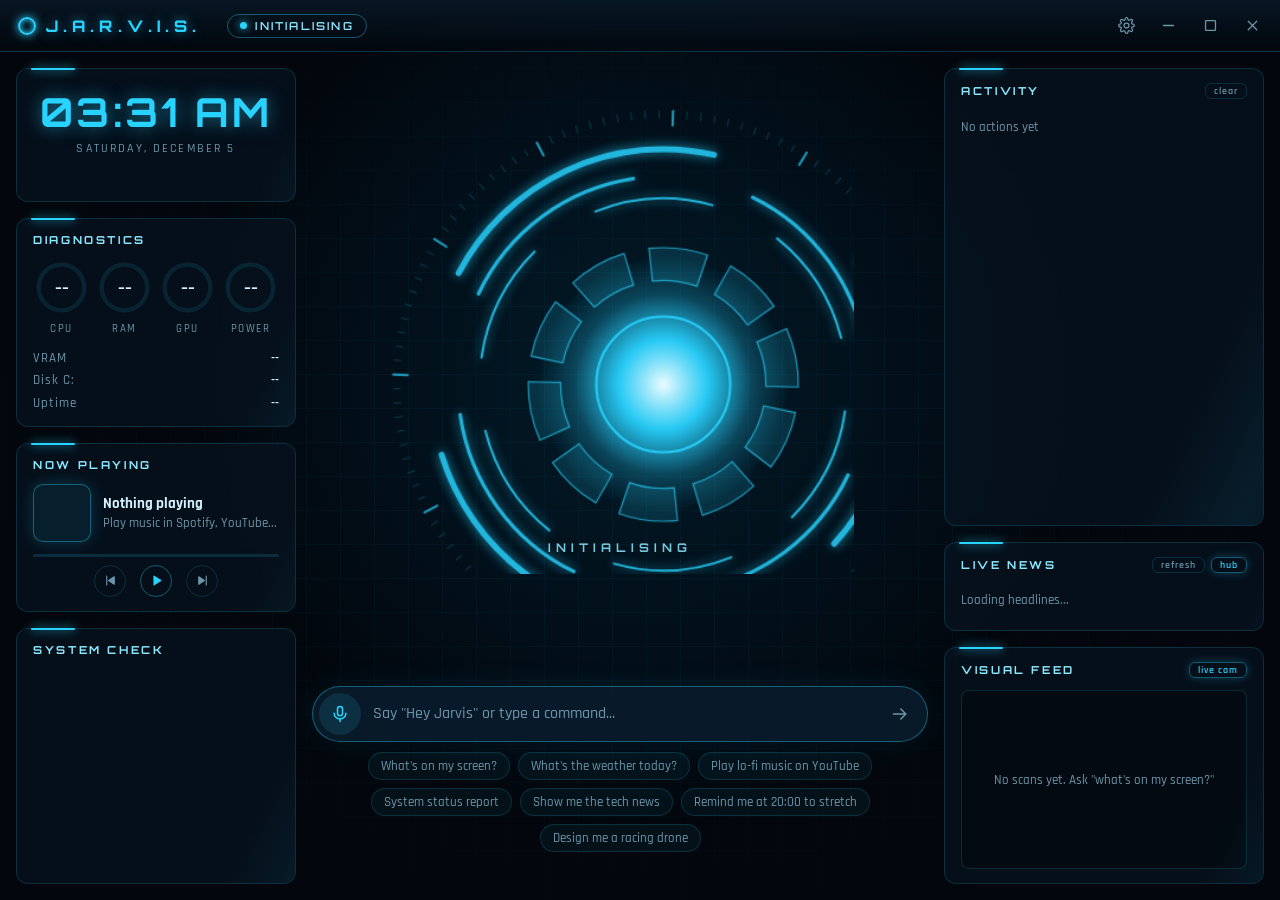
<file: app/ui/index.html>
<!doctype html>
<html lang="en">
<head>
<meta charset="utf-8">
<title>J.A.R.V.I.S.</title>
<meta name="viewport" content="width=device-width, initial-scale=1">
<link rel="preconnect" href="https://fonts.googleapis.com">
<link rel="preconnect" href="https://fonts.gstatic.com" crossorigin>
<link href="https://fonts.googleapis.com/css2?family=Orbitron:wght@500;700;800&family=Rajdhani:wght@400;500;600;700&display=swap" rel="stylesheet">
<link rel="stylesheet" href="hud.css">
</head>
<body>
<div class="bg-grid"></div>
<div class="bg-vignette"></div>

<header class="titlebar pywebview-drag-region">
  <div class="brand pywebview-drag-region">
    <span class="brand-mark"></span>
    <span class="brand-name">J.A.R.V.I.S.</span>
    <span class="brand-ver" id="ver"></span>
  </div>
  <div class="status-chip" id="statusChip"><i></i><span id="statusText">BOOTING</span></div>
  <div class="call-chip" id="callChip" hidden><i></i><span id="callText"></span></div>
  <div class="spacer pywebview-drag-region"></div>
  <button class="user-chip update-chip" id="updateChip" hidden title="Update available">Update ready</button>
  <button class="user-chip" id="userChip" hidden title="Account"></button>
  <div class="win-btns">
    <button id="btnSettings" title="Settings">
      <svg viewBox="0 0 24 24"><path d="M12 15.5a3.5 3.5 0 1 0 0-7 3.5 3.5 0 0 0 0 7Z"/><path d="M19.4 15a1.7 1.7 0 0 0 .3 1.8l.1.1a2 2 0 1 1-2.8 2.8l-.1-.1a1.7 1.7 0 0 0-1.8-.3 1.7 1.7 0 0 0-1 1.5V21a2 2 0 1 1-4 0v-.1a1.7 1.7 0 0 0-1.1-1.5 1.7 1.7 0 0 0-1.8.3l-.1.1a2 2 0 1 1-2.8-2.8l.1-.1a1.7 1.7 0 0 0 .3-1.8 1.7 1.7 0 0 0-1.5-1H3a2 2 0 1 1 0-4h.1a1.7 1.7 0 0 0 1.5-1.1 1.7 1.7 0 0 0-.3-1.8l-.1-.1a2 2 0 1 1 2.8-2.8l.1.1a1.7 1.7 0 0 0 1.8.3H9a1.7 1.7 0 0 0 1-1.5V3a2 2 0 1 1 4 0v.1a1.7 1.7 0 0 0 1 1.5 1.7 1.7 0 0 0 1.8-.3l.1-.1a2 2 0 1 1 2.8 2.8l-.1.1a1.7 1.7 0 0 0-.3 1.8V9a1.7 1.7 0 0 0 1.5 1H21a2 2 0 1 1 0 4h-.1a1.7 1.7 0 0 0-1.5 1Z"/></svg>
    </button>
    <button id="btnMin" title="Minimize"><svg viewBox="0 0 24 24"><path d="M5 12h14"/></svg></button>
    <button id="btnMax" title="Maximize"><svg viewBox="0 0 24 24"><rect x="5" y="5" width="14" height="14" rx="1"/></svg></button>
    <button id="btnClose" class="close" title="Hide to tray"><svg viewBox="0 0 24 24"><path d="M6 6l12 12M18 6 6 18"/></svg></button>
  </div>
</header>

<main class="layout">
  <aside class="col left">
    <section class="card clock-card">
      <div class="clock" id="clock">--:--</div>
      <div class="date" id="date"></div>
      <div class="weather" id="weather"></div>
    </section>

    <section class="card">
      <h3>Diagnostics</h3>
      <div class="gauges">
        <div class="gauge" data-key="cpu"><svg viewBox="0 0 80 80"><circle class="track" cx="40" cy="40" r="32"/><circle class="value" cx="40" cy="40" r="32"/></svg><b>--</b><span>CPU</span></div>
        <div class="gauge" data-key="ram"><svg viewBox="0 0 80 80"><circle class="track" cx="40" cy="40" r="32"/><circle class="value" cx="40" cy="40" r="32"/></svg><b>--</b><span>RAM</span></div>
        <div class="gauge" data-key="gpu"><svg viewBox="0 0 80 80"><circle class="track" cx="40" cy="40" r="32"/><circle class="value" cx="40" cy="40" r="32"/></svg><b>--</b><span>GPU</span></div>
        <div class="gauge" data-key="battery"><svg viewBox="0 0 80 80"><circle class="track" cx="40" cy="40" r="32"/><circle class="value" cx="40" cy="40" r="32"/></svg><b>--</b><span>Power</span></div>
      </div>
      <dl class="readouts">
        <div><dt>VRAM</dt><dd id="vram">--</dd></div>
        <div><dt>Disk C:</dt><dd id="disk">--</dd></div>
        <div><dt>Uptime</dt><dd id="uptime">--</dd></div>
      </dl>
    </section>

    <section class="card np-card" id="npCard">
      <h3>Now playing <span class="np-app" id="npApp"></span></h3>
      <div class="np" id="np">
        <div class="np-art" id="npArt"></div>
        <div class="np-meta"><b id="npTitle">Nothing playing</b><span id="npArtist">Play music in Spotify, YouTube...</span></div>
      </div>
      <div class="np-bar"><i id="npBar"></i></div>
      <div class="np-ctl">
        <button data-media="previous" title="Previous"><svg viewBox="0 0 24 24"><path d="M6 5v14M18 6l-9 6 9 6Z"/></svg></button>
        <button data-media="play_pause" class="np-play" title="Play / pause"><svg viewBox="0 0 24 24" id="npIcon"><path d="m8 5 11 7-11 7Z"/></svg></button>
        <button data-media="next" title="Next"><svg viewBox="0 0 24 24"><path d="M18 5v14M6 6l9 6-9 6Z"/></svg></button>
      </div>
    </section>

    <section class="card grow">
      <h3>System check</h3>
      <ul class="boot-list" id="bootList"></ul>
    </section>
  </aside>

  <section class="col center">
    <div class="reactor-wrap">
      <canvas id="reactor"></canvas>
      <div class="reactor-label" id="reactorLabel">INITIALISING</div>
    </div>

    <div class="dialogue">
      <p class="line user" id="heard"></p>
      <p class="line jarvis" id="reply"></p>
    </div>

    <form class="command" id="cmdForm" autocomplete="off">
      <button type="button" class="mic" id="btnMic" title="Listen now">
        <svg viewBox="0 0 24 24"><rect x="9" y="3" width="6" height="11" rx="3"/><path d="M5 11a7 7 0 0 0 14 0M12 18v3"/></svg>
      </button>
      <input id="cmdInput" placeholder="Say &quot;Hey Jarvis&quot; or type a command...">
      <button type="submit" class="send" title="Send">
        <svg viewBox="0 0 24 24"><path d="M4 12h14M13 6l6 6-6 6"/></svg>
      </button>
    </form>
    <div class="hints" id="hints">
      <button>What's on my screen?</button>
      <button>What's the weather today?</button>
      <button>Play lo-fi music on YouTube</button>
      <button>System status report</button>
      <button>Show me the tech news</button>
      <button>Remind me at 20:00 to stretch</button>
      <button>Design me a racing drone</button>
    </div>
  </section>

  <aside class="col right">
    <section class="card grow">
      <h3>Activity <button class="mini" id="btnClearLog" title="Clear">clear</button></h3>
      <ul class="activity" id="activity"><li class="empty">No actions yet</li></ul>
    </section>
    <section class="card news-card">
      <h3>Live news <span><button class="mini" id="btnNews" title="Refresh">refresh</button> <button class="mini glow" id="btnHub" title="Open the News Hub">hub</button></span></h3>
      <ul class="news" id="news"><li class="empty">Loading headlines...</li></ul>
    </section>
    <section class="card">
      <h3>Visual feed <span><span class="feed-kind" id="feedKind"></span> <button class="mini glow" id="btnLiveCam" title="Live camera view">live cam</button></span></h3>
      <div class="feed" id="feed"><span>No scans yet. Ask "what's on my screen?"</span></div>
    </section>
  </aside>
</main>

<div class="overlay" id="confirmOverlay" hidden>
  <div class="modal warn">
    <div class="modal-tag">Confirmation required</div>
    <p class="modal-text" id="confirmText"></p>
    <div class="countdown"><i id="confirmBar"></i></div>
    <div class="actions">
      <button id="btnNo">Cancel</button>
      <button id="btnYes" class="primary">Proceed</button>
    </div>
    <small>You can also say "yes" or "no".</small>
  </div>
</div>

<div class="overlay" id="updateOverlay" hidden>
  <div class="modal">
    <div class="login-ring"></div>
    <div class="modal-tag">Update available</div>
    <h2>Jarvis v<span id="updVersion"></span></h2>
    <p class="note" style="margin-top:6px">You have v<span id="updCurrent"></span></p>
    <pre class="modal-text update-notes" id="updNotes"></pre>
    <div class="countdown" id="updBarWrap" hidden><i id="updBar" style="width:0%"></i></div>
    <div class="actions">
      <button id="btnUpdLater">Later</button>
      <button id="btnUpdate" class="primary">Update Jarvis</button>
    </div>
    <small id="updStatus">Jarvis restarts by itself when the update is installed.</small>
  </div>
</div>

<div class="overlay" id="uninstallOverlay" hidden>
  <div class="modal warn">
    <div class="modal-tag">Uninstall Jarvis</div>
    <h2>Are you sure?</h2>
    <p class="modal-text">This removes Jarvis completely: the app, settings, memory, speech models and this PC's link to your account. Your screenshots and 3D designs stay in your folders.</p>
    <label class="check-row"><input type="checkbox" id="unModels"> Also delete the AI models from Ollama (3-10 GB)</label>
    <div class="actions">
      <button id="btnUnNo">Cancel</button>
      <button id="btnUnYes" class="primary">Yes, uninstall</button>
    </div>
    <small id="unStatus"></small>
  </div>
</div>

<div class="overlay" id="loginOverlay" hidden>
  <div class="modal">
    <div class="login-ring"></div>
    <div class="modal-tag">Authentication required</div>
    <h2>Link your Jarvis account</h2>
    <p class="modal-text">Jarvis opens the website in your browser. Sign in there and this PC is linked to your account automatically.</p>
    <div class="actions single"><button id="btnLink" class="primary">Sign in with browser</button></div>
    <small id="linkStatus">No account yet? You can create one on the same page.</small>
  </div>
</div>

<aside class="drawer" id="settings" aria-hidden="true">
  <div class="drawer-head">
    <h2>Settings</h2>
    <button id="btnCloseSettings" title="Close"><svg viewBox="0 0 24 24"><path d="M6 6l12 12M18 6 6 18"/></svg></button>
  </div>
  <form id="settingsForm" class="settings">
    <label>Jarvis calls you<input name="address_as" placeholder="sir"></label>
    <label>Language<select name="language" id="langSelect"></select></label>
    <label>English voice<select name="voice" id="voiceSelect"></select></label>
    <label>Camera<select name="camera_index" id="camSelect"><option value="0">Default camera</option></select></label>
    <label class="toggle"><input type="checkbox" name="voice_enabled"><span>Speak replies out loud</span></label>
    <label>Wake word sensitivity <output id="sensOut"></output>
      <input type="range" name="wake_sensitivity" min="0.1" max="0.8" step="0.05"></label>
    <label>Home city (for weather)<input name="home_city" placeholder="e.g. Bratislava"></label>
    <label>Protected apps (never closed)<input name="protected_apps" placeholder="whatsapp, discord"></label>
    <label class="toggle"><input type="checkbox" name="ask_before_risky"><span>Ask before risky actions</span></label>
    <label class="toggle"><input type="checkbox" name="show_overlay"><span>Glowing screen overlay while Jarvis works</span></label>
    <label class="toggle"><input type="checkbox" name="show_orb"><span>Floating orb when Jarvis is hidden</span></label>
    <label class="toggle"><input type="checkbox" name="game_mode"><span>Game mode: stay invisible over games and fullscreen apps</span></label>
    <label class="toggle"><input type="checkbox" name="quiet_in_calls"><span>Reply silently while I'm in a call</span></label>
    <label class="toggle"><input type="checkbox" name="clap_to_wake"><span>Clap twice to wake Jarvis</span></label>
    <label class="toggle"><input type="checkbox" name="show_on_wake"><span>Pop up Jarvis when woken</span></label>
    <label class="toggle"><input type="checkbox" name="start_with_windows"><span>Start with Windows</span></label>
    <details>
      <summary>Advanced</summary>
      <label>AI model<select name="model">
        <option value="qwen3-vl:4b-instruct">Fast: qwen3-vl 4B (3.3 GB, works while gaming)</option>
        <option value="qwen3-vl:8b-instruct">Quality: qwen3-vl 8B (6.2 GB, needs a free GPU)</option>
      </select></label>
      <label>Speech model<select name="whisper_model">
        <option value="base.en">base.en (fastest)</option>
        <option value="small.en">small.en (balanced)</option>
        <option value="medium.en">medium.en (most accurate, slow)</option>
      </select></label>
      <p class="note">Model changes apply after restarting Jarvis.</p>
    </details>
    <div class="drawer-actions">
      <button type="submit" class="primary">Save</button>
      <button type="button" id="btnNewChat">New conversation</button>
      <button type="button" id="btnLab">Open 3D Lab</button>
      <button type="button" id="btnCheckUpdates">Check for updates</button>
      <button type="button" id="btnDataFolder">Open data folder</button>
      <button type="button" id="btnSignOut" hidden>Unlink account</button>
      <button type="button" id="btnQuit" class="danger">Quit Jarvis</button>
      <button type="button" id="btnUninstall" class="danger">Uninstall Jarvis</button>
    </div>
    <p class="note" id="hotkeyNote"></p>
  </form>
</aside>

<div class="toast" id="toast"></div>
<script src="hud.js"></script>
</body>
</html>
</file>
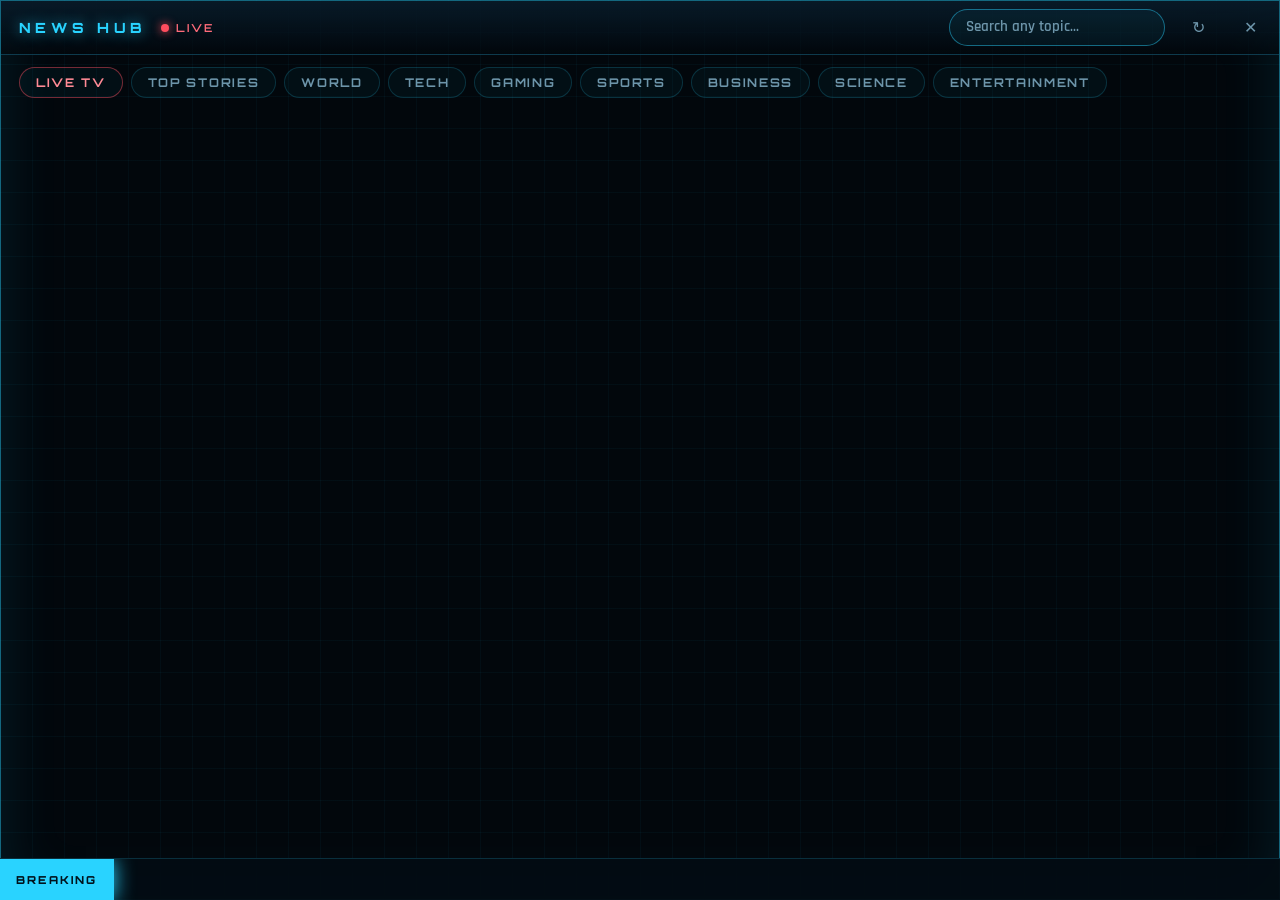
<file: app/ui/news.html>
<!doctype html>
<html lang="en">
<head>
<meta charset="utf-8">
<title>J.A.R.V.I.S. News Hub</title>
<link href="https://fonts.googleapis.com/css2?family=Orbitron:wght@600;800&family=Rajdhani:wght@500;600;700&display=swap" rel="stylesheet">
<style>
:root { --bg: #02070c; --cyan: #29d3ff; --soft: #8be9ff; --text: #d6f2ff; --muted: #6d95aa; --line: rgba(41,211,255,.18); --line2: rgba(41,211,255,.45); }
* { box-sizing: border-box; }
[hidden] { display: none !important; }
html, body { margin: 0; height: 100%; }
body { background: var(--bg); color: var(--text); font: 600 15px/1.35 "Rajdhani", "Segoe UI", sans-serif; overflow: hidden; user-select: none;
  border: 1px solid var(--line2); box-shadow: inset 0 0 60px rgba(41,211,255,.12); }
body::before { content: ""; position: fixed; inset: 0; pointer-events: none;
  background-image: linear-gradient(rgba(41,211,255,.04) 1px, transparent 1px), linear-gradient(90deg, rgba(41,211,255,.04) 1px, transparent 1px);
  background-size: 32px 32px; animation: grid 30s linear infinite; }
body::after { content: ""; position: fixed; left: 0; right: 0; height: 120px; pointer-events: none; top: -120px;
  background: linear-gradient(180deg, transparent, rgba(41,211,255,.06), transparent); animation: sweep 6s linear infinite; }
header { position: relative; display: flex; align-items: center; gap: 14px; height: 54px; padding: 0 10px 0 18px; border-bottom: 1px solid var(--line);
  background: linear-gradient(180deg, rgba(8,26,40,.95), rgba(2,7,12,.6)); animation: drop .5s ease both; }
.title { font: 800 14px "Orbitron"; letter-spacing: .32em; color: var(--cyan); text-shadow: 0 0 14px rgba(41,211,255,.7); }
.live { display: flex; align-items: center; gap: 7px; font: 600 11px "Orbitron"; letter-spacing: .2em; color: #ff6b7a; }
.live i { width: 8px; height: 8px; border-radius: 50%; background: #ff4d5e; box-shadow: 0 0 10px #ff4d5e; animation: blink 1.2s infinite; }
.spacer { flex: 1; align-self: stretch; }
.search { display: flex; align-items: center; border: 1px solid var(--line2); border-radius: 99px; padding: 0 12px; background: rgba(41,211,255,.05); }
.search input { background: none; border: 0; outline: 0; color: var(--text); font: inherit; width: 190px; padding: 7px 4px; user-select: text; }
.search input::placeholder { color: var(--muted); }
.wbtn { width: 38px; height: 34px; border: 0; background: none; color: var(--muted); border-radius: 6px; cursor: pointer; font-size: 16px; }
.wbtn:hover { background: rgba(41,211,255,.12); color: var(--cyan); }
.wbtn.x:hover { background: rgba(255,77,94,.2); color: #ff6b7a; }
nav { display: flex; gap: 8px; padding: 12px 18px; overflow-x: auto; scrollbar-width: none; animation: fade .6s ease .15s both; }
nav::-webkit-scrollbar { display: none; }
nav button { flex: 0 0 auto; padding: 7px 16px; border-radius: 99px; border: 1px solid var(--line); background: rgba(41,211,255,.04); color: var(--muted);
  font: 700 12px "Orbitron"; letter-spacing: .14em; text-transform: uppercase; cursor: pointer; transition: .25s; }
nav button:hover { color: var(--text); border-color: var(--line2); }
nav button.on { color: #00131d; background: var(--cyan); border-color: var(--cyan); box-shadow: 0 0 22px rgba(41,211,255,.55); }
main { height: calc(100% - 54px - 58px - 42px); overflow-y: auto; padding: 4px 18px 18px; }
.grid { display: grid; grid-template-columns: repeat(auto-fill, minmax(260px, 1fr)); gap: 14px; }
.card { position: relative; padding: 16px 16px 14px; border-radius: 14px; border: 1px solid var(--line); background: rgba(7,22,34,.75);
  cursor: pointer; transition: transform .25s, border-color .25s, box-shadow .25s; animation: card .5s cubic-bezier(.2,.8,.2,1) both; overflow: hidden; }
.card::before { content: ""; position: absolute; top: -1px; left: 16px; width: 46px; height: 2px; background: var(--cyan); box-shadow: 0 0 10px var(--cyan); }
.card::after { content: ""; position: absolute; inset: 0; background: linear-gradient(115deg, transparent 40%, rgba(41,211,255,.1) 50%, transparent 60%);
  background-size: 250% 100%; background-position: 150% 0; transition: background-position .8s; pointer-events: none; }
.card:hover { transform: translateY(-4px); border-color: var(--line2); box-shadow: 0 0 30px rgba(41,211,255,.22), inset 0 0 20px rgba(41,211,255,.06); }
.card:hover::after { background-position: -50% 0; }
.card.featured { grid-column: span 2; padding: 22px; background: linear-gradient(135deg, rgba(10,40,60,.9), rgba(7,22,34,.8)); }
.card.featured h2 { font-size: 26px; }
.src { display: flex; align-items: center; gap: 8px; color: var(--soft); font-size: 13px; letter-spacing: .04em; margin-bottom: 10px; }
.src img { width: 16px; height: 16px; border-radius: 4px; background: #fff2; }
.src time { margin-left: auto; color: var(--muted); }
h2 { margin: 0; font-size: 17px; line-height: 1.3; font-weight: 700; color: var(--text); }
.n { position: absolute; right: 14px; bottom: 8px; font: 800 30px "Orbitron"; color: rgba(41,211,255,.08); }
.state { text-align: center; color: var(--muted); padding: 60px 0; font-size: 16px; }
.spin { width: 34px; height: 34px; margin: 0 auto 14px; border-radius: 50%; border: 3px solid rgba(41,211,255,.2); border-top-color: var(--cyan); animation: spinr .8s linear infinite; }
footer { position: absolute; left: 0; right: 0; bottom: 0; height: 42px; display: flex; align-items: center; border-top: 1px solid var(--line); background: rgba(3,12,20,.95); overflow: hidden; }
footer b { flex: 0 0 auto; padding: 0 16px; height: 100%; display: grid; place-items: center; font: 800 11px "Orbitron"; letter-spacing: .2em; color: #00131d; background: var(--cyan); box-shadow: 0 0 20px var(--cyan); }
.ticker-wrap { flex: 1; min-width: 0; overflow: hidden; }
.ticker { white-space: nowrap; display: inline-block; padding-left: 100%; animation: tick 60s linear infinite; color: var(--soft); }
.ticker span { margin-right: 60px; }
.ticker span::before { content: "\25C6  "; color: var(--cyan); }
.tv { display: grid; grid-template-columns: 1fr 230px; gap: 14px; animation: card .5s ease both; }
.screen { position: relative; aspect-ratio: 16 / 9; border-radius: 14px; overflow: hidden; border: 1px solid var(--line2);
  box-shadow: 0 0 40px rgba(41,211,255,.25), inset 0 0 30px rgba(41,211,255,.1); background: #000; }
.screen iframe { width: 100%; height: 100%; border: 0; }
.screen::after { content: ""; position: absolute; inset: 0; pointer-events: none; border-radius: 14px;
  background: repeating-linear-gradient(180deg, rgba(41,211,255,.035) 0 2px, transparent 2px 4px); }
.channels { display: flex; flex-direction: column; gap: 8px; overflow-y: auto; }
.channels button { text-align: left; padding: 10px 14px; border-radius: 12px; border: 1px solid var(--line); background: rgba(7,22,34,.75);
  color: var(--text); font: 700 15px "Rajdhani"; cursor: pointer; transition: .2s; display: flex; align-items: center; gap: 10px; }
.channels button::before { content: ""; width: 8px; height: 8px; border-radius: 50%; background: #ff4d5e; box-shadow: 0 0 8px #ff4d5e; flex: 0 0 auto; }
.channels button:hover, .channels button.on { border-color: var(--cyan); box-shadow: 0 0 18px rgba(41,211,255,.3); }
.channels button.on { background: rgba(41,211,255,.15); }
nav button.tvtab { color: #ff8a95; border-color: rgba(255,77,94,.45); }
nav button.tvtab.on { background: #ff4d5e; border-color: #ff4d5e; color: #fff; box-shadow: 0 0 22px rgba(255,77,94,.6); }
@media (max-width: 760px) { .tv { grid-template-columns: 1fr; } .channels { flex-direction: row; flex-wrap: wrap; } }
::-webkit-scrollbar { width: 6px; } ::-webkit-scrollbar-thumb { background: rgba(41,211,255,.25); border-radius: 6px; }
@keyframes grid { to { background-position: 0 320px, 320px 0; } }
@keyframes sweep { to { top: 100%; } }
@keyframes blink { 50% { opacity: .3; } }
@keyframes drop { from { opacity: 0; transform: translateY(-100%); } }
@keyframes fade { from { opacity: 0; } }
@keyframes card { from { opacity: 0; transform: translateY(16px) scale(.97); filter: blur(4px); } }
@keyframes spinr { to { transform: rotate(360deg); } }
@keyframes tick { to { transform: translateX(-100%); } }
@media (max-width: 640px) { .card.featured { grid-column: auto; } }
</style>
</head>
<body>
<header class="pywebview-drag-region">
  <span class="title pywebview-drag-region">NEWS HUB</span>
  <span class="live"><i></i>LIVE</span>
  <div class="spacer pywebview-drag-region"></div>
  <form class="search" id="searchForm"><input id="q" placeholder="Search any topic..."></form>
  <button class="wbtn" id="refresh" title="Refresh">&#x21bb;</button>
  <button class="wbtn x" id="close" title="Close">&#x2715;</button>
</header>
<nav id="tabs"></nav>
<main>
  <section class="tv" id="tv" hidden>
    <div class="screen"><iframe id="tvFrame" allow="autoplay; encrypted-media; picture-in-picture; fullscreen" allowfullscreen></iframe></div>
    <div class="channels" id="channels"></div>
  </section>
  <div class="grid" id="grid"></div>
</main>
<footer><b>BREAKING</b><div class="ticker-wrap"><div class="ticker" id="ticker"></div></div></footer>
<script>
const TABS = [["__tv", "Live TV"], ["", "Top stories"], ["world", "World"], ["technology", "Tech"], ["video games", "Gaming"],
  ["sports", "Sports"], ["business", "Business"], ["science", "Science"], ["entertainment", "Entertainment"]];
// 24/7 live news streams on YouTube (channel IDs).
const CHANNELS = [["Sky News", "UCoMdktPbSTixAyNGwb-UYkQ"], ["Al Jazeera English", "UCNye-wNBqNL5ZzHSJj3l8Bg"],
  ["DW News", "UCknLrEdhRCp1aegoMqRaCZg"], ["France 24 English", "UCQfwfsi5VrQ8yKZ-UWmAEFg"],
  ["Bloomberg TV", "UCIALMKvObZNtJ6AmdCLP7Lg"], ["NBC News NOW", "UCeY0bbntWzzVIaj2z3QigXg"],
  ["ABC News Live", "UCBi2mrWuNuyYy4gbM6fU18Q"], ["CNA", "UC83jt4dlz1Gjl58fzQrrKZg"],
  ["Euronews", "UCSrZ3UV4jOidv8ppoVuvW9Q"], ["TRT World", "UC7fWeaHhqgM4Ry-RMpM2YYw"],
  ["WION", "UC_gUM8rL-Lrg6O3adPW9K1g"], ["Reuters", "UChqUTb7kYRX8-EiaN3XFrSQ"]];
let api = null, topic = "";
const $ = (id) => document.getElementById(id);

async function playChannel(i) {
  const [name, id] = CHANNELS[i];
  [...$("channels").children].forEach((b, j) => b.classList.toggle("on", j === i));
  $("ticker").innerHTML = `<span>Tuning in to ${name}...</span>`;
  const vid = await api.live_video(id);  // the channel's current live stream
  if (!vid) {
    $("tvFrame").removeAttribute("src");
    $("ticker").innerHTML = `<span>${name} isn't streaming right now, try another channel</span>`;
    return;
  }
  $("tvFrame").src = `https://www.youtube.com/embed/${vid}?autoplay=1&rel=0&modestbranding=1`;
  $("ticker").innerHTML = `<span>LIVE: ${name}</span>`;
}

function showTV(on) {
  $("tv").hidden = !on;
  $("grid").hidden = on;
  if (on && !$("tvFrame").src) playChannel(0);
  if (!on) $("tvFrame").removeAttribute("src");  // stop the stream when leaving the tab
}
CHANNELS.forEach(([name], i) => {
  const b = document.createElement("button");
  b.textContent = name;
  b.addEventListener("click", () => playChannel(i));
  $("channels").append(b);
});

function favicon(domain) { return domain ? `https://www.google.com/s2/favicons?sz=32&domain=${encodeURIComponent(domain)}` : ""; }

function render(items) {
  const grid = $("grid");
  grid.innerHTML = "";
  if (!items.length) { grid.innerHTML = '<div class="state">No news found for this topic.</div>'; return; }
  items.forEach((n, i) => {
    const card = document.createElement("article");
    card.className = "card" + (i === 0 ? " featured" : "");
    card.style.animationDelay = `${i * 45}ms`;
    const src = document.createElement("div");
    src.className = "src";
    if (n.domain) { const img = new Image(); img.src = favicon(n.domain); img.alt = ""; src.append(img); }
    src.append(document.createTextNode(n.source));
    const t = document.createElement("time"); t.textContent = n.age; src.append(t);
    const h = document.createElement("h2"); h.textContent = n.title;
    const num = document.createElement("span"); num.className = "n"; num.textContent = String(i + 1).padStart(2, "0");
    card.append(src, h, num);
    card.addEventListener("click", () => api.open_url(n.url));
    grid.append(card);
  });
  const ticker = $("ticker");
  ticker.innerHTML = "";
  for (const n of items.slice(0, 10)) { const s = document.createElement("span"); s.textContent = n.title; ticker.append(s); }
}

async function load(t) {
  topic = t || "";
  [...$("tabs").children].forEach((b) => b.classList.toggle("on", b.dataset.t === topic));
  showTV(topic === "__tv");
  if (topic === "__tv") return;
  $("grid").innerHTML = '<div class="state"><div class="spin"></div>Scanning news networks...</div>';
  try { render(await api.load(topic)); } catch (e) { $("grid").innerHTML = '<div class="state">Couldn\'t reach the news networks.</div>'; }
}

window.newsHub = { show: (t) => load(t) };

for (const [t, label] of TABS) {
  const b = document.createElement("button");
  b.dataset.t = t; b.textContent = label;
  if (t === "__tv") b.className = "tvtab";
  b.addEventListener("click", () => load(t));
  $("tabs").append(b);
}
$("searchForm").addEventListener("submit", (e) => { e.preventDefault(); const q = $("q").value.trim(); if (q) load(q); });
$("refresh").addEventListener("click", () => load(topic));
$("close").addEventListener("click", () => api.close());

async function init() { api = window.pywebview.api; load(await api.initial_topic()); }
if (window.pywebview?.api) init(); else window.addEventListener("pywebviewready", init);
</script>
</body>
</html>
</file>
<file: app/ui/hud.css>
:root {
  --bg: #03070d;
  --panel: rgba(7, 20, 32, .72);
  --panel-2: rgba(10, 30, 46, .85);
  --line: rgba(41, 211, 255, .16);
  --line-2: rgba(41, 211, 255, .38);
  --cyan: #29d3ff;
  --cyan-soft: #8be9ff;
  --text: #d4f1ff;
  --muted: #6d95aa;
  --amber: #ffb547;
  --red: #ff4d5e;
  --green: #3dffa8;
  --radius: 12px;
  --font-hud: "Orbitron", "Segoe UI", sans-serif;
  --font: "Rajdhani", "Segoe UI", sans-serif;
}

* { box-sizing: border-box; }
[hidden] { display: none !important; }
html, body { height: 100%; margin: 0; }
body {
  background: var(--bg);
  color: var(--text);
  font: 500 15px/1.4 var(--font);
  overflow: hidden;
  user-select: none;
}
button, input, select { font: inherit; color: inherit; }
button { cursor: pointer; }
svg { fill: none; stroke: currentColor; stroke-width: 1.8; stroke-linecap: round; stroke-linejoin: round; }

.bg-grid {
  position: fixed; inset: 0; pointer-events: none;
  background-image:
    linear-gradient(rgba(41, 211, 255, .045) 1px, transparent 1px),
    linear-gradient(90deg, rgba(41, 211, 255, .045) 1px, transparent 1px);
  background-size: 34px 34px;
  mask-image: radial-gradient(ellipse at center, #000 30%, transparent 80%);
}
.bg-vignette {
  position: fixed; inset: 0; pointer-events: none;
  background: radial-gradient(circle at 50% 42%, rgba(0, 150, 220, .14), transparent 55%);
}

/* ---------- title bar */
.titlebar {
  position: relative; z-index: 5;
  height: 52px; display: flex; align-items: center; gap: 16px;
  padding: 0 8px 0 18px;
  border-bottom: 1px solid var(--line);
  background: linear-gradient(180deg, rgba(8, 24, 38, .9), rgba(3, 7, 13, .6));
}
.brand { display: flex; align-items: center; gap: 10px; }
.brand-mark {
  width: 18px; height: 18px; border-radius: 50%;
  border: 2px solid var(--cyan); box-shadow: 0 0 10px var(--cyan), inset 0 0 6px var(--cyan);
}
.brand-name { font: 800 16px var(--font-hud); letter-spacing: .32em; color: var(--cyan); text-shadow: 0 0 12px rgba(41, 211, 255, .6); }
.brand-ver { font-size: 12px; color: var(--muted); letter-spacing: .1em; }
.status-chip {
  display: flex; align-items: center; gap: 8px; padding: 4px 12px;
  border: 1px solid var(--line-2); border-radius: 99px;
  font: 600 11px var(--font-hud); letter-spacing: .2em; color: var(--cyan-soft);
}
.status-chip i { width: 7px; height: 7px; border-radius: 50%; background: var(--cyan); box-shadow: 0 0 8px var(--cyan); animation: blink 1.6s infinite; }
.status-chip.warn { border-color: rgba(255, 181, 71, .5); color: var(--amber); }
.status-chip.warn i { background: var(--amber); box-shadow: 0 0 8px var(--amber); }
.spacer { flex: 1; align-self: stretch; }
.user-chip {
  background: rgba(41, 211, 255, .08); border: 1px solid var(--line-2); border-radius: 99px;
  padding: 4px 14px; font-size: 13px; font-weight: 600; letter-spacing: .04em;
}
.win-btns { display: flex; gap: 2px; }
.win-btns button {
  width: 40px; height: 34px; display: grid; place-items: center;
  background: none; border: 0; border-radius: 6px; color: var(--muted);
}
.win-btns button svg { width: 17px; height: 17px; }
.win-btns button:hover { background: rgba(41, 211, 255, .1); color: var(--cyan); }
.win-btns button.close:hover { background: rgba(255, 77, 94, .18); color: var(--red); }

/* ---------- layout */
.layout {
  position: relative; z-index: 1;
  height: calc(100% - 52px);
  display: grid; grid-template-columns: 280px 1fr 320px; gap: 16px;
  padding: 16px;
}
.col { display: flex; flex-direction: column; gap: 16px; min-height: 0; }
.card {
  position: relative; padding: 14px 16px;
  background: var(--panel); border: 1px solid var(--line); border-radius: var(--radius);
  backdrop-filter: blur(6px);
}
.card::before {
  content: ""; position: absolute; top: -1px; left: 14px; width: 44px; height: 2px;
  background: var(--cyan); box-shadow: 0 0 10px var(--cyan); border-radius: 2px;
}
.card.grow { flex: 1; min-height: 0; display: flex; flex-direction: column; }
.card h3 {
  margin: 0 0 12px; display: flex; align-items: center; justify-content: space-between;
  font: 700 11px var(--font-hud); letter-spacing: .24em; text-transform: uppercase; color: var(--cyan-soft);
}
.mini {
  background: none; border: 1px solid var(--line); border-radius: 6px; padding: 1px 8px;
  font: 600 10px var(--font); letter-spacing: .1em; color: var(--muted);
}
.mini:hover { color: var(--cyan); border-color: var(--line-2); }

.clock-card { text-align: center; padding: 18px; }
.clock { font: 700 40px var(--font-hud); letter-spacing: .08em; color: var(--cyan); text-shadow: 0 0 18px rgba(41, 211, 255, .55); }
.date { color: var(--muted); letter-spacing: .18em; text-transform: uppercase; font-size: 12px; margin-top: 4px; }
.weather { margin-top: 8px; color: var(--cyan-soft); font-size: 13px; line-height: 1.3; min-height: 17px; }
.mini.glow { color: var(--cyan); border-color: var(--line-2); box-shadow: 0 0 10px rgba(41, 211, 255, .25); }
.update-notes { text-align: left; max-height: 180px; overflow-y: auto; font: 500 14px/1.45 var(--font); color: var(--muted);
  background: rgba(41, 211, 255, .04); border: 1px solid var(--line); border-radius: 10px; padding: 10px 12px; }
.update-chip { color: #00131d; background: var(--cyan); border-color: var(--cyan); box-shadow: 0 0 16px rgba(41, 211, 255, .6); animation: blink 2s infinite; }
.check-row { display: flex; align-items: center; justify-content: center; gap: 8px; margin: 0 0 16px; color: var(--text); font-size: 14px; }
.check-row input { width: 16px; height: 16px; accent-color: var(--amber); }
.feed.live { border-color: var(--cyan); box-shadow: 0 0 18px rgba(41, 211, 255, .25); }
.mini.glow.on { background: var(--cyan); color: #00131d; }
#updBarWrap { background: rgba(41, 211, 255, .15); }
#updBar { background: var(--cyan); transition: width .3s; }
.mini.glow:hover { background: var(--cyan); color: #00131d; }

.gauges { display: grid; grid-template-columns: repeat(4, 1fr); gap: 6px; }
.gauge { position: relative; text-align: center; }
.gauge svg { width: 100%; transform: rotate(-90deg); }
.gauge circle { fill: none; stroke-width: 6; }
.gauge .track { stroke: rgba(41, 211, 255, .1); }
.gauge .value {
  stroke: var(--cyan); stroke-dasharray: 201; stroke-dashoffset: 201;
  filter: drop-shadow(0 0 4px var(--cyan)); transition: stroke-dashoffset .8s ease, stroke .4s;
}
.gauge.hot .value { stroke: var(--amber); filter: drop-shadow(0 0 4px var(--amber)); }
.gauge b { position: absolute; top: 0; left: 0; right: 0; aspect-ratio: 1; display: grid; place-items: center; font: 700 13px var(--font-hud); }
.gauge span { display: block; font-size: 11px; letter-spacing: .14em; text-transform: uppercase; color: var(--muted); }
.readouts { margin: 12px 0 0; display: grid; gap: 4px; }
.readouts div { display: flex; justify-content: space-between; font-size: 13px; }
.readouts dt { color: var(--muted); letter-spacing: .08em; }
.readouts dd { margin: 0; font-weight: 600; }

.boot-list, .activity { list-style: none; margin: 0; padding: 0; overflow-y: auto; min-height: 0; }
.boot-list li { display: grid; grid-template-columns: 18px 1fr; gap: 8px; padding: 6px 0; border-bottom: 1px dashed rgba(41, 211, 255, .08); font-size: 13px; }
.boot-list li small { display: block; color: var(--muted); font-size: 12px; word-break: break-word; }
.ico { width: 14px; height: 14px; margin-top: 2px; border-radius: 50%; }
.ico.run { border: 2px solid rgba(41, 211, 255, .25); border-top-color: var(--cyan); animation: spin .8s linear infinite; }
.ico.ok { background: var(--cyan); box-shadow: 0 0 8px var(--cyan); }
.ico.warn { background: var(--amber); box-shadow: 0 0 8px var(--amber); }
.ico.fail { background: var(--red); box-shadow: 0 0 8px var(--red); }

/* ---------- center */
.center { align-items: center; justify-content: center; gap: 10px; }
.reactor-wrap { position: relative; width: min(100%, 52vh); aspect-ratio: 1; }
#reactor { width: 100%; height: 100%; }
.reactor-label {
  position: absolute; left: 0; right: 0; bottom: 4%; text-align: center;
  font: 700 12px var(--font-hud); letter-spacing: .42em; color: var(--cyan-soft); opacity: .85;
}
.dialogue { width: min(100%, 680px); min-height: 92px; text-align: center; }
.line { margin: 0; transition: opacity .3s; }
.line.user { color: var(--muted); font-size: 15px; min-height: 22px; }
.line.user:not(:empty)::before { content: "\201C"; }
.line.user:not(:empty)::after { content: "\201D"; }
.line.jarvis { margin-top: 6px; font-size: 21px; font-weight: 600; color: var(--text); text-shadow: 0 0 18px rgba(41, 211, 255, .25); user-select: text; }

.command {
  width: min(100%, 680px); display: flex; align-items: center; gap: 8px; padding: 6px;
  background: var(--panel-2); border: 1px solid var(--line-2); border-radius: 99px;
  box-shadow: 0 0 30px rgba(41, 211, 255, .08);
}
.command:focus-within { border-color: var(--cyan); box-shadow: 0 0 30px rgba(41, 211, 255, .2); }
.command input { flex: 1; background: none; border: 0; outline: 0; font-size: 16px; padding: 8px 4px; user-select: text; }
.command input::placeholder { color: var(--muted); }
.command button { width: 42px; height: 42px; display: grid; place-items: center; border-radius: 50%; border: 0; }
.command button svg { width: 20px; height: 20px; }
.mic { background: rgba(41, 211, 255, .12); color: var(--cyan); }
.mic:hover, body.listening .mic { background: var(--cyan); color: #00131d; box-shadow: 0 0 18px var(--cyan); }
.send { background: none; color: var(--muted); }
.send:hover { color: var(--cyan); }
.hints { display: flex; flex-wrap: wrap; justify-content: center; gap: 8px; width: min(100%, 680px); }
.hints button {
  background: rgba(41, 211, 255, .05); border: 1px solid var(--line); border-radius: 99px;
  padding: 4px 12px; font-size: 13px; color: var(--muted);
}
.hints button:hover { color: var(--cyan); border-color: var(--line-2); }

/* ---------- right */
.activity li {
  display: grid; grid-template-columns: 18px 1fr auto; gap: 8px; align-items: start;
  padding: 7px 0; border-bottom: 1px dashed rgba(41, 211, 255, .08); font-size: 13px;
  animation: slide-in .25s ease;
}
.activity li.empty { display: block; color: var(--muted); border: 0; }
.activity li b { font-weight: 600; }
.activity li small { display: block; color: var(--muted); font-size: 12px; word-break: break-word; }
.activity time { color: var(--muted); font-size: 11px; }
.feed {
  position: relative; aspect-ratio: 16 / 10; border-radius: 8px; overflow: hidden;
  border: 1px solid var(--line); background: rgba(0, 0, 0, .35);
  display: grid; place-items: center; color: var(--muted); font-size: 13px; text-align: center; padding: 0;
}
.feed span { padding: 0 16px; }
.feed img { width: 100%; height: 100%; object-fit: cover; }
.feed.scanning::after {
  content: ""; position: absolute; left: 0; right: 0; height: 30%;
  background: linear-gradient(180deg, transparent, rgba(41, 211, 255, .35), transparent);
  animation: scan 1.4s linear infinite;
}
.feed-kind { color: var(--muted); letter-spacing: .1em; font-family: var(--font); font-size: 11px; }
.news-card { flex: 0 0 auto; }
.news { list-style: none; margin: 0; padding: 0; max-height: 190px; overflow-y: auto; }
.news li { padding: 7px 0; border-bottom: 1px dashed rgba(41, 211, 255, .08); font-size: 13px; line-height: 1.3; animation: slide-in .3s ease both; }
.news li.empty { color: var(--muted); border: 0; }
.news a { color: var(--text); text-decoration: none; cursor: pointer; }
.news a:hover { color: var(--cyan); }
.news small { display: block; color: var(--muted); font-size: 11px; margin-top: 2px; letter-spacing: .04em; }

/* ---------- entrance animations */
.titlebar { animation: drop-in .6s ease both; }
.col.left .card { animation: card-in .7s cubic-bezier(.2, .8, .2, 1) both; }
.col.right .card { animation: card-in-right .7s cubic-bezier(.2, .8, .2, 1) both; }
.col .card:nth-child(1) { animation-delay: .15s; }
.col .card:nth-child(2) { animation-delay: .3s; }
.col .card:nth-child(3) { animation-delay: .45s; }
.reactor-wrap { animation: power-up 1.4s cubic-bezier(.2, .8, .2, 1) both .1s; }
.command, .hints { animation: rise .8s ease both .6s; }
.card::after {
  content: ""; position: absolute; inset: 0; border-radius: inherit; pointer-events: none;
  background: linear-gradient(115deg, transparent 40%, rgba(41, 211, 255, .07) 50%, transparent 60%);
  background-size: 250% 100%; animation: sheen 9s linear infinite;
}
body.thinking .reactor-wrap, body.transcribing .reactor-wrap { filter: drop-shadow(0 0 22px rgba(41, 211, 255, .45)); }
body.speaking .line.jarvis { text-shadow: 0 0 22px rgba(41, 211, 255, .55); }
@keyframes drop-in { from { opacity: 0; transform: translateY(-100%); } }
@keyframes card-in { from { opacity: 0; transform: translateX(-30px) scale(.97); } }
@keyframes card-in-right { from { opacity: 0; transform: translateX(30px) scale(.97); } }
@keyframes power-up { 0% { opacity: 0; transform: scale(.6) rotate(-40deg); filter: blur(8px); } 60% { opacity: 1; } }
@keyframes rise { from { opacity: 0; transform: translateY(20px); } }
@keyframes sheen { from { background-position: 150% 0; } to { background-position: -150% 0; } }

/* ---------- overlays */
.overlay {
  position: fixed; inset: 0; z-index: 20; display: grid; place-items: center;
  background: rgba(1, 4, 8, .72); backdrop-filter: blur(5px);
  animation: fade .2s ease;
}
.overlay[hidden] { display: none; }
.modal {
  width: min(92vw, 460px); padding: 28px; text-align: center;
  background: var(--panel-2); border: 1px solid var(--line-2); border-radius: 16px;
  box-shadow: 0 0 60px rgba(41, 211, 255, .15);
}
.modal.warn { border-color: rgba(255, 181, 71, .55); box-shadow: 0 0 60px rgba(255, 181, 71, .14); }
.modal-tag { font: 700 11px var(--font-hud); letter-spacing: .3em; text-transform: uppercase; color: var(--cyan); }
.modal.warn .modal-tag { color: var(--amber); }
.modal h2 { margin: 10px 0 0; font: 700 20px var(--font-hud); letter-spacing: .06em; }
.modal-text { font-size: 17px; white-space: pre-wrap; word-break: break-word; margin: 14px 0; user-select: text; }
.modal small { color: var(--muted); }
.countdown { height: 3px; background: rgba(255, 181, 71, .15); border-radius: 3px; overflow: hidden; margin-bottom: 18px; }
.countdown i { display: block; height: 100%; background: var(--amber); width: 100%; }
.actions { display: flex; gap: 10px; justify-content: center; margin-bottom: 12px; }
.actions button, .drawer-actions button {
  padding: 9px 22px; border-radius: 99px; border: 1px solid var(--line-2);
  background: rgba(41, 211, 255, .06); font-weight: 700; letter-spacing: .08em;
}
.actions button:hover, .drawer-actions button:hover { border-color: var(--cyan); }
button.primary { background: var(--cyan); color: #00131d; border-color: var(--cyan); box-shadow: 0 0 20px rgba(41, 211, 255, .35); }
.modal.warn button.primary { background: var(--amber); border-color: var(--amber); box-shadow: 0 0 20px rgba(255, 181, 71, .35); }
button.danger { color: var(--red); border-color: rgba(255, 77, 94, .4) !important; }
.login-ring {
  width: 90px; height: 90px; margin: 0 auto 18px; border-radius: 50%;
  border: 3px solid var(--cyan); box-shadow: 0 0 26px var(--cyan), inset 0 0 26px var(--cyan);
  animation: pulse 2.4s ease-in-out infinite;
}

/* ---------- settings drawer */
.drawer {
  position: fixed; top: 52px; right: 0; bottom: 0; z-index: 15; width: 360px;
  padding: 18px 20px; overflow-y: auto;
  background: rgba(5, 14, 22, .97); border-left: 1px solid var(--line-2);
  transform: translateX(100%); transition: transform .28s ease;
}
.drawer.open { transform: none; }
.drawer-head { display: flex; justify-content: space-between; align-items: center; }
.drawer-head h2 { font: 700 15px var(--font-hud); letter-spacing: .24em; text-transform: uppercase; color: var(--cyan); margin: 0; }
.drawer-head button { background: none; border: 0; color: var(--muted); width: 32px; height: 32px; }
.drawer-head svg { width: 18px; height: 18px; }
.settings { display: grid; gap: 14px; margin-top: 18px; }
.settings label { display: grid; gap: 6px; font-size: 13px; color: var(--muted); letter-spacing: .04em; }
.settings input:not([type]), .settings input[name], .settings select {
  background: rgba(41, 211, 255, .05); border: 1px solid var(--line); border-radius: 8px;
  padding: 8px 10px; color: var(--text); outline: 0; user-select: text;
}
.settings input[type=checkbox], .settings input[type=range] { padding: 0; }
.settings input:focus, .settings select:focus { border-color: var(--cyan); }
.settings select option { background: #071420; }
.settings .toggle { grid-template-columns: auto 1fr; align-items: center; color: var(--text); font-size: 14px; }
.settings .toggle input { width: 18px; height: 18px; accent-color: var(--cyan); }
.settings input[type=range] { accent-color: var(--cyan); }
.settings output { color: var(--cyan); }
.settings details { border: 1px solid var(--line); border-radius: 8px; padding: 8px 12px; }
.settings summary { cursor: pointer; color: var(--muted); font-size: 13px; }
.settings details label { margin-top: 10px; }
.drawer-actions { display: grid; gap: 8px; margin-top: 4px; }
.note { color: var(--muted); font-size: 12px; margin: 0; }

.toast {
  position: fixed; left: 50%; bottom: 26px; z-index: 30; transform: translate(-50%, 30px);
  padding: 10px 18px; border-radius: 99px; background: var(--panel-2); border: 1px solid var(--line-2);
  opacity: 0; transition: .3s; pointer-events: none;
}
.toast.show { opacity: 1; transform: translate(-50%, 0); }

::-webkit-scrollbar { width: 6px; }
::-webkit-scrollbar-thumb { background: rgba(41, 211, 255, .2); border-radius: 6px; }

@keyframes spin { to { transform: rotate(360deg); } }
@keyframes blink { 50% { opacity: .35; } }
@keyframes pulse { 50% { transform: scale(1.06); opacity: .75; } }
@keyframes scan { from { top: -30%; } to { top: 100%; } }
@keyframes fade { from { opacity: 0; } }
@keyframes slide-in { from { opacity: 0; transform: translateX(10px); } }

@media (max-width: 1150px) {
  .layout { grid-template-columns: 240px 1fr 270px; }
}

/* ---------- now playing + calls */
.np { display: grid; grid-template-columns: 58px 1fr; gap: 12px; align-items: center; }
.np-art { width: 58px; height: 58px; border-radius: 10px; background: rgba(41, 211, 255, .08) center / cover no-repeat;
  border: 1px solid var(--line-2); box-shadow: 0 0 18px rgba(41, 211, 255, .2); }
.np-card.playing .np-art { animation: art-glow 2.4s ease-in-out infinite; }
.np-meta { min-width: 0; }
.np-meta b { display: block; font-size: 15px; white-space: nowrap; overflow: hidden; text-overflow: ellipsis; }
.np-meta span { display: block; color: var(--muted); font-size: 13px; white-space: nowrap; overflow: hidden; text-overflow: ellipsis; }
.np-app { color: var(--cyan); font: 600 11px var(--font); letter-spacing: .08em; text-transform: none; }
.np-bar { height: 3px; margin: 12px 0 8px; border-radius: 3px; background: rgba(41, 211, 255, .15); overflow: hidden; }
.np-bar i { display: block; height: 100%; width: 0; background: var(--cyan); box-shadow: 0 0 8px var(--cyan); }
.np-ctl { display: flex; justify-content: center; gap: 14px; }
.np-ctl button { width: 32px; height: 32px; display: grid; place-items: center; border-radius: 50%; border: 1px solid var(--line);
  background: none; color: var(--muted); }
.np-ctl button:hover { color: var(--cyan); border-color: var(--line-2); }
.np-ctl .np-play { color: var(--cyan); border-color: var(--line-2); }
.np-ctl svg { width: 15px; height: 15px; fill: currentColor; }
.call-chip { display: flex; align-items: center; gap: 8px; padding: 4px 12px; border-radius: 99px;
  border: 1px solid rgba(255, 77, 94, .55); color: #ff8a95; font: 600 11px var(--font-hud); letter-spacing: .14em; }
.call-chip i { width: 7px; height: 7px; border-radius: 50%; background: var(--red); box-shadow: 0 0 8px var(--red); animation: blink 1.2s infinite; }
@keyframes art-glow { 50% { box-shadow: 0 0 28px rgba(41, 211, 255, .55); } }

/* ---------- big monitors (1440p, 4K) */
@media (min-width: 1800px) and (min-height: 980px) {
  body { font-size: 17px; }
  .layout { grid-template-columns: 360px 1fr 400px; gap: 22px; padding: 22px; }
  .clock { font-size: 52px; }
  .card h3 { font-size: 13px; }
  .boot-list li, .activity li, .news li { font-size: 15px; }
  .line.jarvis { font-size: 25px; }
  .command, .dialogue, .hints { width: min(100%, 860px); }
  .news { max-height: 280px; }
}

/* ---------- laptops / small or zoomed screens */
@media (max-height: 760px) {
  .layout { gap: 10px; padding: 10px; }
  .col { gap: 10px; }
  .card { padding: 10px 12px; }
  .card h3 { margin-bottom: 8px; }
  .clock-card { padding: 10px; }
  .clock { font-size: 30px; }
  .reactor-wrap { width: min(100%, 42vh); }
  .dialogue { min-height: 64px; }
  .line.jarvis { font-size: 17px; }
  .hints { display: none; }
  .news { max-height: 110px; }
  .readouts { display: none; }
  .gauge b { font-size: 11px; }
}
@media (max-width: 980px) {
  .layout { grid-template-columns: 210px 1fr 240px; }
  .boot-list li small { display: none; }
}
@media (max-width: 860px) {
  .layout { grid-template-columns: 1fr 240px; }
  .col.left { display: none; }
}
</file>
